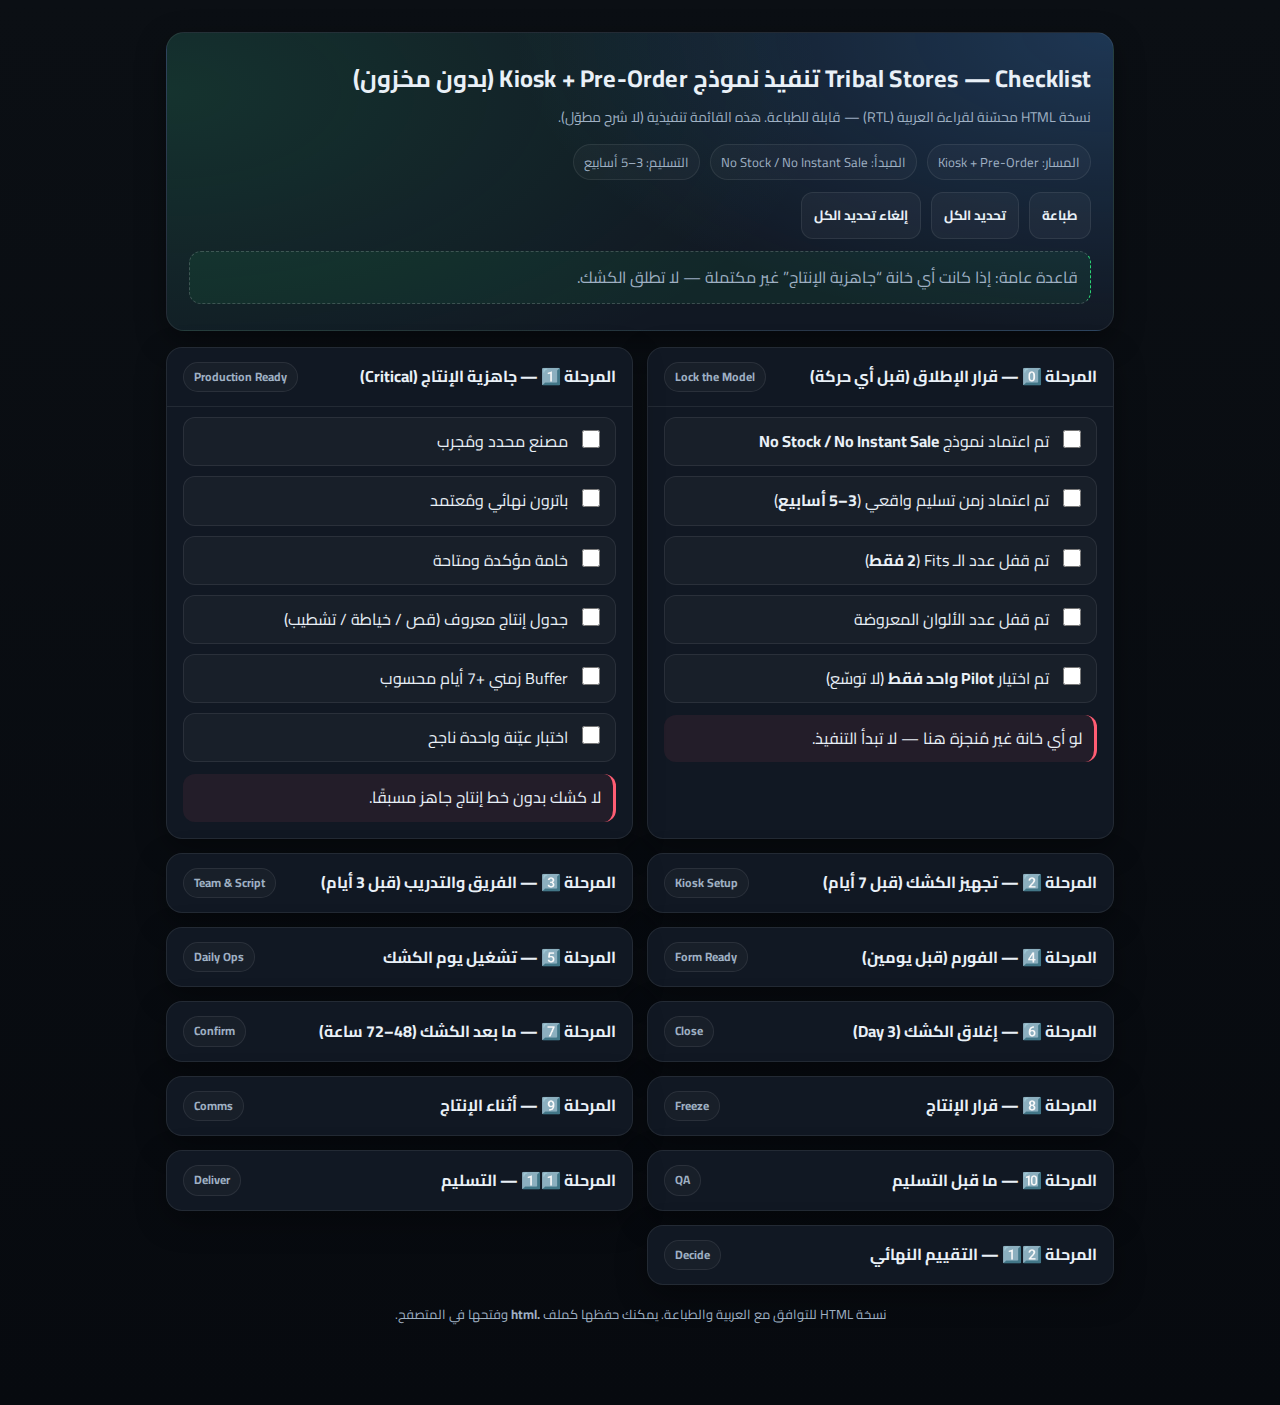
<file: index.html>
<!doctype html>
<html lang="ar" dir="rtl">
<head>
  <meta charset="utf-8" />
  <meta name="viewport" content="width=device-width, initial-scale=1" />
  <title>Tribal Stores — Checklist تنفيذ نموذج Kiosk + Pre-Order (بدون مخزون)</title>

  <!-- Arabic-first typography -->
  <link rel="preconnect" href="https://fonts.googleapis.com">
  <link rel="preconnect" href="https://fonts.gstatic.com" crossorigin>
  <link href="https://fonts.googleapis.com/css2?family=Cairo:wght@400;600;700&display=swap" rel="stylesheet">

  <style>
    :root{
      --bg:#0b0f14;
      --card:#111823;
      --muted:#9fb0c3;
      --text:#e9f0f7;
      --accent:#4aa3ff;
      --ok:#2bd576;
      --warn:#ffcf5a;
      --bad:#ff5d73;
      --border:rgba(255,255,255,.08);
      --shadow: 0 10px 30px rgba(0,0,0,.35);
    }
    *{box-sizing:border-box}
    body{
      margin:0;
      font-family:"Cairo", system-ui, -apple-system, "Segoe UI", Arial, sans-serif;
      background:linear-gradient(180deg, var(--bg), #070a0f);
      color:var(--text);
      line-height:1.7;
    }
    .wrap{
      max-width:980px;
      margin:32px auto;
      padding:0 16px 48px;
    }
    header{
      background:radial-gradient(1200px 600px at 100% 0%, rgba(74,163,255,.22), transparent 50%),
                 radial-gradient(1200px 600px at 0% 20%, rgba(43,213,118,.14), transparent 55%),
                 var(--card);
      border:1px solid var(--border);
      border-radius:18px;
      box-shadow:var(--shadow);
      padding:22px 20px;
    }
    h1{
      font-size:22px;
      margin:0 0 6px;
      letter-spacing:.2px;
    }
    .sub{
      margin:0;
      color:var(--muted);
      font-size:14px;
    }
    .meta{
      display:flex;
      gap:10px;
      flex-wrap:wrap;
      margin-top:14px;
    }
    .pill{
      border:1px solid var(--border);
      border-radius:999px;
      padding:6px 10px;
      font-size:13px;
      color:var(--muted);
      background:rgba(255,255,255,.03);
    }
    .grid{
      display:grid;
      grid-template-columns: 1fr;
      gap:14px;
      margin-top:16px;
    }
    details{
      background:var(--card);
      border:1px solid var(--border);
      border-radius:16px;
      box-shadow:var(--shadow);
      overflow:hidden;
    }
    summary{
      cursor:pointer;
      padding:14px 16px;
      font-weight:700;
      display:flex;
      align-items:center;
      justify-content:space-between;
      gap:10px;
      list-style:none;
    }
    summary::-webkit-details-marker{display:none}
    .tag{
      font-weight:700;
      font-size:12px;
      padding:4px 10px;
      border-radius:999px;
      border:1px solid var(--border);
      color:var(--muted);
      background:rgba(255,255,255,.03);
      white-space:nowrap;
    }
    .content{
      padding:0 16px 16px;
      border-top:1px solid var(--border);
    }
    .note{
      margin:12px 0 0;
      padding:12px 12px;
      border-radius:12px;
      border:1px dashed rgba(255,255,255,.18);
      color:var(--muted);
      background:rgba(255,255,255,.02);
    }
    ul{margin:10px 0 0; padding:0; list-style:none}
    li{
      margin:10px 0;
      padding:10px 12px;
      background:rgba(255,255,255,.03);
      border:1px solid var(--border);
      border-radius:12px;
      display:flex;
      gap:10px;
      align-items:flex-start;
    }
    input[type="checkbox"]{
      width:18px; height:18px;
      margin-top:2px;
      accent-color: var(--accent);
      flex:0 0 auto;
    }
    .li-text{flex:1}
    .li-text small{display:block; color:var(--muted); margin-top:4px}
    .rule{
      margin-top:12px;
      border-right:3px solid var(--warn);
      padding:10px 12px;
      background:rgba(255,207,90,.07);
      border-radius:12px;
      color:var(--text);
    }
    .danger{
      border-right-color: var(--bad);
      background:rgba(255,93,115,.08);
    }
    .ok{
      border-right-color: var(--ok);
      background:rgba(43,213,118,.08);
    }
    footer{
      margin-top:18px;
      color:var(--muted);
      font-size:13px;
      text-align:center;
    }
    .actions{
      display:flex;
      gap:10px;
      flex-wrap:wrap;
      margin-top:12px;
    }
    button{
      font-family:inherit;
      cursor:pointer;
      border-radius:12px;
      border:1px solid var(--border);
      background:rgba(255,255,255,.04);
      color:var(--text);
      padding:10px 12px;
      font-weight:700;
    }
    button:hover{background:rgba(255,255,255,.06)}
    @media (min-width: 900px){
      .grid{grid-template-columns: 1fr 1fr}
      header{padding:26px 22px}
      h1{font-size:24px}
    }
    @media print{
      body{background:#fff; color:#000}
      header, details{box-shadow:none}
      header, details{border:1px solid #ddd}
      .pill, .tag{color:#333; background:#f5f5f5}
      .note{border:1px dashed #bbb}
      li{background:#fff}
      button, .actions{display:none !important}
      a{color:#000}
    }
  </style>
</head>

<body>
  <div class="wrap">
    <header>
      <h1>Tribal Stores — Checklist تنفيذ نموذج Kiosk + Pre-Order (بدون مخزون)</h1>
      <p class="sub">
        نسخة HTML محسّنة لقراءة العربية (RTL) — قابلة للطباعة. هذه القائمة تنفيذية (لا شرح مطوّل).
      </p>
      <div class="meta">
        <span class="pill">المسار: Kiosk + Pre-Order</span>
        <span class="pill">المبدأ: No Stock / No Instant Sale</span>
        <span class="pill">التسليم: 3–5 أسابيع</span>
      </div>

      <div class="actions">
        <button type="button" onclick="window.print()">طباعة</button>
        <button type="button" onclick="checkAll(true)">تحديد الكل</button>
        <button type="button" onclick="checkAll(false)">إلغاء تحديد الكل</button>
      </div>

      <div class="note ok">
        قاعدة عامة: إذا كانت أي خانة “جاهزية الإنتاج” غير مكتملة — لا تطلق الكشك.
      </div>
    </header>

    <section class="grid">

      <!-- Stage 0 -->
      <details open>
        <summary>
          <span>المرحلة 0️⃣ — قرار الإطلاق (قبل أي حركة)</span>
          <span class="tag">Lock the Model</span>
        </summary>
        <div class="content">
          <ul>
            <li><input type="checkbox"><div class="li-text">تم اعتماد نموذج <b>No Stock / No Instant Sale</b></div></li>
            <li><input type="checkbox"><div class="li-text">تم اعتماد زمن تسليم واقعي (<b>3–5 أسابيع</b>)</div></li>
            <li><input type="checkbox"><div class="li-text">تم قفل عدد الـ Fits (<b>2 فقط</b>)</div></li>
            <li><input type="checkbox"><div class="li-text">تم قفل عدد الألوان المعروضة</div></li>
            <li><input type="checkbox"><div class="li-text">تم اختيار <b>Pilot واحد فقط</b> (لا توسّع)</div></li>
          </ul>
          <div class="rule danger">
            لو أي خانة غير مُنجزة هنا — لا تبدأ التنفيذ.
          </div>
        </div>
      </details>

      <!-- Stage 1 -->
      <details open>
        <summary>
          <span>المرحلة 1️⃣ — جاهزية الإنتاج (Critical)</span>
          <span class="tag">Production Ready</span>
        </summary>
        <div class="content">
          <ul>
            <li><input type="checkbox"><div class="li-text">مصنع محدد ومُجرب</div></li>
            <li><input type="checkbox"><div class="li-text">باترون نهائي ومُعتمد</div></li>
            <li><input type="checkbox"><div class="li-text">خامة مؤكدة ومتاحة</div></li>
            <li><input type="checkbox"><div class="li-text">جدول إنتاج معروف (قص / خياطة / تشطيب)</div></li>
            <li><input type="checkbox"><div class="li-text">Buffer زمني +7 أيام محسوب</div></li>
            <li><input type="checkbox"><div class="li-text">اختبار عيّنة واحدة ناجح</div></li>
          </ul>
          <div class="rule danger">
            لا كشك بدون خط إنتاج جاهز مسبقًا.
          </div>
        </div>
      </details>

      <!-- Stage 2 -->
      <details>
        <summary>
          <span>المرحلة 2️⃣ — تجهيز الكشك (قبل 7 أيام)</span>
          <span class="tag">Kiosk Setup</span>
        </summary>
        <div class="content">
          <ul>
            <li><input type="checkbox"><div class="li-text">حجز المكان (<b>3 أيام فقط</b>)</div></li>
            <li><input type="checkbox"><div class="li-text">تأكيد الجمهور المناسب للمكان</div></li>

            <li><input type="checkbox"><div class="li-text">تجهيز عينات المقاسات (كاملة)<small>كل المقاسات المطلوبة متاحة للتجربة</small></div></li>
            <li><input type="checkbox"><div class="li-text">تجهيز Fit Regular + Comfort</div></li>
            <li><input type="checkbox"><div class="li-text">Sample واحد لكل لون</div></li>

            <li><input type="checkbox"><div class="li-text">تجهيز مرآة</div></li>
            <li><input type="checkbox"><div class="li-text">تجهيز إضاءة نظيفة</div></li>
            <li><input type="checkbox"><div class="li-text">تجهيز Table + Stand</div></li>

            <li><input type="checkbox"><div class="li-text"><b>تأكيد عدم وجود</b>: Cash / POS / Bags / Stock</div></li>
          </ul>
        </div>
      </details>

      <!-- Stage 3 -->
      <details>
        <summary>
          <span>المرحلة 3️⃣ — الفريق والتدريب (قبل 3 أيام)</span>
          <span class="tag">Team & Script</span>
        </summary>
        <div class="content">
          <ul>
            <li><input type="checkbox"><div class="li-text">اختيار شخص هادئ (ليس Sales)</div></li>
            <li><input type="checkbox"><div class="li-text">شرح النموذج كاملًا له</div></li>
            <li><input type="checkbox"><div class="li-text">حفظ Script التجربة</div></li>
            <li><input type="checkbox"><div class="li-text">حفظ “ما لا يُقال” (No’s)</div></li>
            <li><input type="checkbox"><div class="li-text">تدريب على الصمت وعدم الإلحاح</div></li>
          </ul>
          <div class="rule">
            الفهم أهم من اللباقة.
          </div>
        </div>
      </details>

      <!-- Stage 4 -->
      <details>
        <summary>
          <span>المرحلة 4️⃣ — الفورم (قبل يومين)</span>
          <span class="tag">Form Ready</span>
        </summary>
        <div class="content">
          <ul>
            <li><input type="checkbox"><div class="li-text">فورم مطبوع / QR جاهز</div></li>
            <li><input type="checkbox"><div class="li-text">السعر مطبوع (Launch vs Future)</div></li>
            <li><input type="checkbox"><div class="li-text">Checkbox الالتزام موجود</div></li>
            <li><input type="checkbox"><div class="li-text">صياغة التسليم واضحة</div></li>
            <li><input type="checkbox"><div class="li-text">لا أسئلة زائدة</div></li>
            <li><input type="checkbox"><div class="li-text">تجربة ملء فورم تجريبية (1–2 أشخاص)</div></li>
          </ul>
        </div>
      </details>

      <!-- Stage 5 -->
      <details>
        <summary>
          <span>المرحلة 5️⃣ — تشغيل يوم الكشك</span>
          <span class="tag">Daily Ops</span>
        </summary>
        <div class="content">
          <div class="note">
            <b>كل صباح:</b>
          </div>
          <ul>
            <li><input type="checkbox"><div class="li-text">Brief 5 دقائق</div></li>
            <li><input type="checkbox"><div class="li-text">مراجعة Script</div></li>
            <li><input type="checkbox"><div class="li-text">مراجعة الأهداف (تجربة لا بيع)</div></li>
          </ul>

          <div class="note" style="margin-top:14px;">
            <b>أثناء اليوم:</b>
          </div>
          <ul>
            <li><input type="checkbox"><div class="li-text">لا ضغط</div></li>
            <li><input type="checkbox"><div class="li-text">لا تفاوض</div></li>
            <li><input type="checkbox"><div class="li-text">لا خصومات إضافية</div></li>
            <li><input type="checkbox"><div class="li-text">لا وعود خارج Script</div></li>
          </ul>

          <div class="note" style="margin-top:14px;">
            <b>نهاية اليوم:</b>
          </div>
          <ul>
            <li><input type="checkbox"><div class="li-text">تسجيل عدد الزوار</div></li>
            <li><input type="checkbox"><div class="li-text">تسجيل عدد من جرّبوا</div></li>
            <li><input type="checkbox"><div class="li-text">تسجيل عدد الفورمات المكتملة</div></li>
          </ul>
        </div>
      </details>

      <!-- Stage 6 -->
      <details>
        <summary>
          <span>المرحلة 6️⃣ — إغلاق الكشك (Day 3)</span>
          <span class="tag">Close</span>
        </summary>
        <div class="content">
          <ul>
            <li><input type="checkbox"><div class="li-text">إغلاق في الموعد (لا تمديد)</div></li>
            <li><input type="checkbox"><div class="li-text">جمع كل الفورمات</div></li>
            <li><input type="checkbox"><div class="li-text">لا وعود متأخرة</div></li>
            <li><input type="checkbox"><div class="li-text">لا تسجيلات بعد الإغلاق</div></li>
          </ul>
          <div class="rule">
            الندرة جزء من الثقة.
          </div>
        </div>
      </details>

      <!-- Stage 7 -->
      <details>
        <summary>
          <span>المرحلة 7️⃣ — ما بعد الكشك (48–72 ساعة)</span>
          <span class="tag">Confirm</span>
        </summary>
        <div class="content">
          <ul>
            <li><input type="checkbox"><div class="li-text">تجميع البيانات</div></li>
            <li><input type="checkbox"><div class="li-text">تنظيف البيانات</div></li>
            <li><input type="checkbox"><div class="li-text">مراجعة المقاسات المطلوبة</div></li>
            <li><input type="checkbox"><div class="li-text">مراجعة الألوان الأكثر طلبًا</div></li>
            <li><input type="checkbox"><div class="li-text">تحديد الطلبات القابلة للإنتاج</div></li>
            <li><input type="checkbox"><div class="li-text">إرسال رسالة تأكيد (Confirm / Cancel)</div></li>
            <li><input type="checkbox"><div class="li-text">حذف غير المؤكدين</div></li>
          </ul>
        </div>
      </details>

      <!-- Stage 8 -->
      <details>
        <summary>
          <span>المرحلة 8️⃣ — قرار الإنتاج</span>
          <span class="tag">Freeze</span>
        </summary>
        <div class="content">
          <ul>
            <li><input type="checkbox"><div class="li-text">تأكيد العدد النهائي</div></li>
            <li><input type="checkbox"><div class="li-text"><b>Freeze</b> المقاسات والألوان</div></li>
            <li><input type="checkbox"><div class="li-text">إصدار أمر الإنتاج</div></li>
            <li><input type="checkbox"><div class="li-text">حجز الخامة</div></li>
            <li><input type="checkbox"><div class="li-text">جدولة المصنع</div></li>
          </ul>
          <div class="rule danger">
            لا تعديلات بعد نقطة الـ Freeze.
          </div>
        </div>
      </details>

      <!-- Stage 9 -->
      <details>
        <summary>
          <span>المرحلة 9️⃣ — أثناء الإنتاج</span>
          <span class="tag">Comms</span>
        </summary>
        <div class="content">
          <ul>
            <li><input type="checkbox"><div class="li-text">متابعة داخلية فقط</div></li>
            <li><input type="checkbox"><div class="li-text">لا Updates متكررة للعملاء</div></li>
            <li><input type="checkbox"><div class="li-text">رسالة واحدة في منتصف المدة: “الإنتاج بدأ – كل شيء حسب الخطة”</div></li>
          </ul>
        </div>
      </details>

      <!-- Stage 10 -->
      <details>
        <summary>
          <span>المرحلة 🔟 — ما قبل التسليم</span>
          <span class="tag">QA</span>
        </summary>
        <div class="content">
          <ul>
            <li><input type="checkbox"><div class="li-text">فحص المقاسات</div></li>
            <li><input type="checkbox"><div class="li-text">فحص الجودة</div></li>
            <li><input type="checkbox"><div class="li-text">تجهيز التعبئة</div></li>
            <li><input type="checkbox"><div class="li-text">تجهيز الشحن</div></li>
            <li><input type="checkbox"><div class="li-text">لا تسليم جزئي</div></li>
          </ul>
        </div>
      </details>

      <!-- Stage 11 -->
      <details>
        <summary>
          <span>المرحلة 1️⃣1️⃣ — التسليم</span>
          <span class="tag">Deliver</span>
        </summary>
        <div class="content">
          <ul>
            <li><input type="checkbox"><div class="li-text">تسليم كامل للدفعة</div></li>
            <li><input type="checkbox"><div class="li-text">رسالة هادئة بعد التسليم</div></li>
            <li><input type="checkbox"><div class="li-text">طلب رأي بدون ضغط</div></li>
            <li><input type="checkbox"><div class="li-text">توثيق أي ملاحظات</div></li>
          </ul>
        </div>
      </details>

      <!-- Stage 12 -->
      <details>
        <summary>
          <span>المرحلة 1️⃣2️⃣ — التقييم النهائي</span>
          <span class="tag">Decide</span>
        </summary>
        <div class="content">
          <ul>
            <li><input type="checkbox"><div class="li-text">نسبة التأكيد ≥ 70%</div></li>
            <li><input type="checkbox"><div class="li-text">شكاوى المقاس ≤ 5%</div></li>
            <li><input type="checkbox"><div class="li-text">الالتزام بالزمن (3–5 أسابيع)</div></li>
            <li><input type="checkbox"><div class="li-text">الفريق مرتاح وقادر يكرر</div></li>
            <li><input type="checkbox"><div class="li-text">النموذج قابل للتكرار (بدون توتر)</div></li>
          </ul>

          <div class="rule ok">
            إذا ✅ → نكرر في مكان آخر بنفس النموذج.  
            إذا ❌ → نعدّل (Copy / مكان / عرض الألوان) قبل أي توسّع.
          </div>
        </div>
      </details>

    </section>

    <footer>
      نسخة HTML للتوافق مع العربية والطباعة. يمكنك حفظها كملف <b>.html</b> وفتحها في المتصفح.
    </footer>
  </div>

  <script>
    function checkAll(state){
      document.querySelectorAll('input[type="checkbox"]').forEach(cb => cb.checked = state);
    }
  </script>
</body>
</html>
</file>
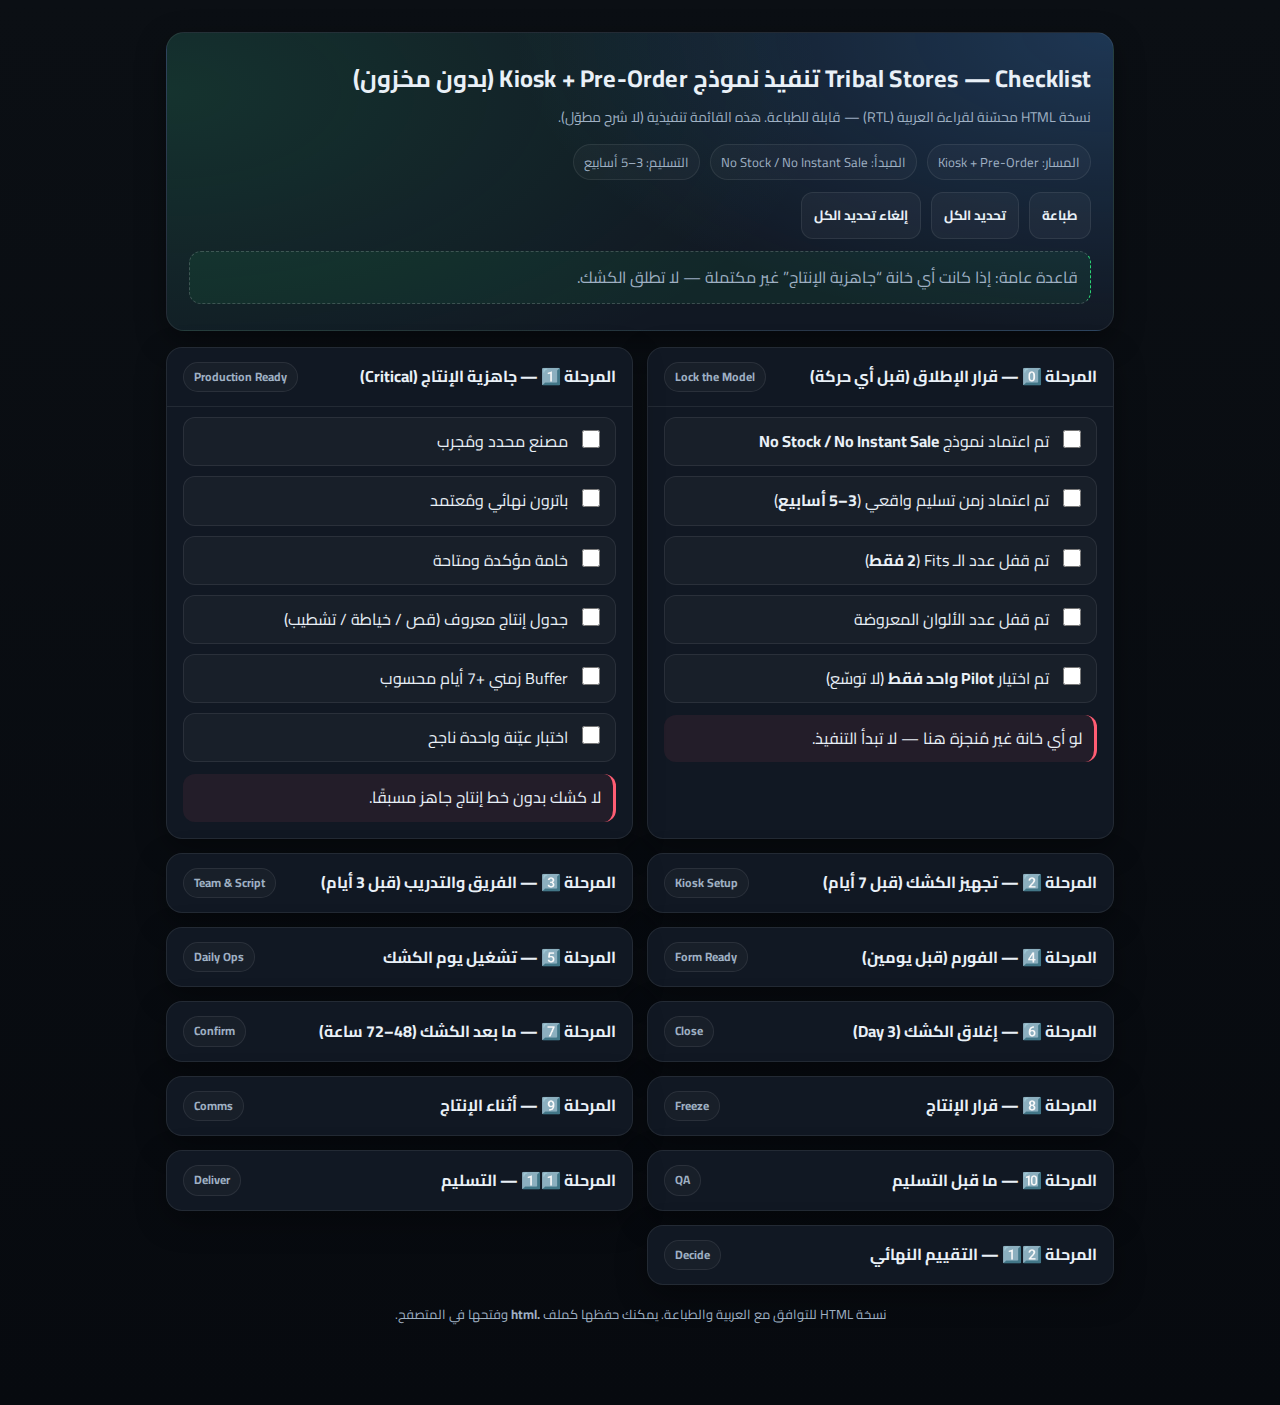
<file: presentation.html>
<!doctype html>
<html lang="ar" dir="rtl">
<head>
  <meta charset="utf-8" />
  <meta name="viewport" content="width=device-width, initial-scale=1" />
  <title>Tribal Stores — Checklist تنفيذ نموذج Kiosk + Pre-Order (بدون مخزون)</title>

  <!-- Arabic-first typography -->
  <link rel="preconnect" href="https://fonts.googleapis.com">
  <link rel="preconnect" href="https://fonts.gstatic.com" crossorigin>
  <link href="https://fonts.googleapis.com/css2?family=Cairo:wght@400;600;700&display=swap" rel="stylesheet">

  <style>
    :root{
      --bg:#0b0f14;
      --card:#111823;
      --muted:#9fb0c3;
      --text:#e9f0f7;
      --accent:#4aa3ff;
      --ok:#2bd576;
      --warn:#ffcf5a;
      --bad:#ff5d73;
      --border:rgba(255,255,255,.08);
      --shadow: 0 10px 30px rgba(0,0,0,.35);
    }
    *{box-sizing:border-box}
body {
  overflow: hidden;
}

.section {
  height: calc(100vh - 120px);
  overflow: hidden;
}  
    body{
      margin:0;
      font-family:"Cairo", system-ui, -apple-system, "Segoe UI", Arial, sans-serif;
      background:linear-gradient(180deg, var(--bg), #070a0f);
      color:var(--text);
      line-height:1.7;
    }
    .wrap{
      max-width:980px;
      margin:32px auto;
      padding:0 16px 48px;
    }
    header{
      background:radial-gradient(1200px 600px at 100% 0%, rgba(74,163,255,.22), transparent 50%),
                 radial-gradient(1200px 600px at 0% 20%, rgba(43,213,118,.14), transparent 55%),
                 var(--card);
      border:1px solid var(--border);
      border-radius:18px;
      box-shadow:var(--shadow);
      padding:22px 20px;
    }
    h1{
      font-size:22px;
      margin:0 0 6px;
      letter-spacing:.2px;
    }
    .sub{
      margin:0;
      color:var(--muted);
      font-size:14px;
    }
    .meta{
      display:flex;
      gap:10px;
      flex-wrap:wrap;
      margin-top:14px;
    }
    .pill{
      border:1px solid var(--border);
      border-radius:999px;
      padding:6px 10px;
      font-size:13px;
      color:var(--muted);
      background:rgba(255,255,255,.03);
    }
    .grid{
      display:grid;
      grid-template-columns: 1fr;
      gap:14px;
      margin-top:16px;
    }
    details{
      background:var(--card);
      border:1px solid var(--border);
      border-radius:16px;
      box-shadow:var(--shadow);
      overflow:hidden;
    }
    summary{
      cursor:pointer;
      padding:14px 16px;
      font-weight:700;
      display:flex;
      align-items:center;
      justify-content:space-between;
      gap:10px;
      list-style:none;
    }
    summary::-webkit-details-marker{display:none}
    .tag{
      font-weight:700;
      font-size:12px;
      padding:4px 10px;
      border-radius:999px;
      border:1px solid var(--border);
      color:var(--muted);
      background:rgba(255,255,255,.03);
      white-space:nowrap;
    }
    .content{
      padding:0 16px 16px;
      border-top:1px solid var(--border);
    }
    .note{
      margin:12px 0 0;
      padding:12px 12px;
      border-radius:12px;
      border:1px dashed rgba(255,255,255,.18);
      color:var(--muted);
      background:rgba(255,255,255,.02);
    }
    ul{margin:10px 0 0; padding:0; list-style:none}
    li{
      margin:10px 0;
      padding:10px 12px;
      background:rgba(255,255,255,.03);
      border:1px solid var(--border);
      border-radius:12px;
      display:flex;
      gap:10px;
      align-items:flex-start;
    }
    input[type="checkbox"]{
      width:18px; height:18px;
      margin-top:2px;
      accent-color: var(--accent);
      flex:0 0 auto;
    }
    .li-text{flex:1}
    .li-text small{display:block; color:var(--muted); margin-top:4px}
    .rule{
      margin-top:12px;
      border-right:3px solid var(--warn);
      padding:10px 12px;
      background:rgba(255,207,90,.07);
      border-radius:12px;
      color:var(--text);
    }
    .danger{
      border-right-color: var(--bad);
      background:rgba(255,93,115,.08);
    }
    .ok{
      border-right-color: var(--ok);
      background:rgba(43,213,118,.08);
    }
    footer{
      margin-top:18px;
      color:var(--muted);
      font-size:13px;
      text-align:center;
    }
    .actions{
      display:flex;
      gap:10px;
      flex-wrap:wrap;
      margin-top:12px;
    }
    button{
      font-family:inherit;
      cursor:pointer;
      border-radius:12px;
      border:1px solid var(--border);
      background:rgba(255,255,255,.04);
      color:var(--text);
      padding:10px 12px;
      font-weight:700;
    }
    button:hover{background:rgba(255,255,255,.06)}
    @media (min-width: 900px){
      .grid{grid-template-columns: 1fr 1fr}
      header{padding:26px 22px}
      h1{font-size:24px}
    }
    @media print{
      body{background:#fff; color:#000}
      header, details{box-shadow:none}
      header, details{border:1px solid #ddd}
      .pill, .tag{color:#333; background:#f5f5f5}
      .note{border:1px dashed #bbb}
      li{background:#fff}
      button, .actions{display:none !important}
      a{color:#000}
    }
  </style>
</head>

<body>
  <div class="wrap">
    <header>
      <h1>Tribal Stores — Checklist تنفيذ نموذج Kiosk + Pre-Order (بدون مخزون)</h1>
      <p class="sub">
        نسخة HTML محسّنة لقراءة العربية (RTL) — قابلة للطباعة. هذه القائمة تنفيذية (لا شرح مطوّل).
      </p>
      <div class="meta">
        <span class="pill">المسار: Kiosk + Pre-Order</span>
        <span class="pill">المبدأ: No Stock / No Instant Sale</span>
        <span class="pill">التسليم: 3–5 أسابيع</span>
      </div>

      <div class="actions">
        <button type="button" onclick="window.print()">طباعة</button>
        <button type="button" onclick="checkAll(true)">تحديد الكل</button>
        <button type="button" onclick="checkAll(false)">إلغاء تحديد الكل</button>
      </div>

      <div class="note ok">
        قاعدة عامة: إذا كانت أي خانة “جاهزية الإنتاج” غير مكتملة — لا تطلق الكشك.
      </div>
    </header>

    <section class="grid">

      <!-- Stage 0 -->
      <details open>
        <summary>
          <span>المرحلة 0️⃣ — قرار الإطلاق (قبل أي حركة)</span>
          <span class="tag">Lock the Model</span>
        </summary>
        <div class="content">
          <ul>
            <li><input type="checkbox"><div class="li-text">تم اعتماد نموذج <b>No Stock / No Instant Sale</b></div></li>
            <li><input type="checkbox"><div class="li-text">تم اعتماد زمن تسليم واقعي (<b>3–5 أسابيع</b>)</div></li>
            <li><input type="checkbox"><div class="li-text">تم قفل عدد الـ Fits (<b>2 فقط</b>)</div></li>
            <li><input type="checkbox"><div class="li-text">تم قفل عدد الألوان المعروضة</div></li>
            <li><input type="checkbox"><div class="li-text">تم اختيار <b>Pilot واحد فقط</b> (لا توسّع)</div></li>
          </ul>
          <div class="rule danger">
            لو أي خانة غير مُنجزة هنا — لا تبدأ التنفيذ.
          </div>
        </div>
      </details>

      <!-- Stage 1 -->
      <details open>
        <summary>
          <span>المرحلة 1️⃣ — جاهزية الإنتاج (Critical)</span>
          <span class="tag">Production Ready</span>
        </summary>
        <div class="content">
          <ul>
            <li><input type="checkbox"><div class="li-text">مصنع محدد ومُجرب</div></li>
            <li><input type="checkbox"><div class="li-text">باترون نهائي ومُعتمد</div></li>
            <li><input type="checkbox"><div class="li-text">خامة مؤكدة ومتاحة</div></li>
            <li><input type="checkbox"><div class="li-text">جدول إنتاج معروف (قص / خياطة / تشطيب)</div></li>
            <li><input type="checkbox"><div class="li-text">Buffer زمني +7 أيام محسوب</div></li>
            <li><input type="checkbox"><div class="li-text">اختبار عيّنة واحدة ناجح</div></li>
          </ul>
          <div class="rule danger">
            لا كشك بدون خط إنتاج جاهز مسبقًا.
          </div>
        </div>
      </details>

      <!-- Stage 2 -->
      <details>
        <summary>
          <span>المرحلة 2️⃣ — تجهيز الكشك (قبل 7 أيام)</span>
          <span class="tag">Kiosk Setup</span>
        </summary>
        <div class="content">
          <ul>
            <li><input type="checkbox"><div class="li-text">حجز المكان (<b>3 أيام فقط</b>)</div></li>
            <li><input type="checkbox"><div class="li-text">تأكيد الجمهور المناسب للمكان</div></li>

            <li><input type="checkbox"><div class="li-text">تجهيز عينات المقاسات (كاملة)<small>كل المقاسات المطلوبة متاحة للتجربة</small></div></li>
            <li><input type="checkbox"><div class="li-text">تجهيز Fit Regular + Comfort</div></li>
            <li><input type="checkbox"><div class="li-text">Sample واحد لكل لون</div></li>

            <li><input type="checkbox"><div class="li-text">تجهيز مرآة</div></li>
            <li><input type="checkbox"><div class="li-text">تجهيز إضاءة نظيفة</div></li>
            <li><input type="checkbox"><div class="li-text">تجهيز Table + Stand</div></li>

            <li><input type="checkbox"><div class="li-text"><b>تأكيد عدم وجود</b>: Cash / POS / Bags / Stock</div></li>
          </ul>
        </div>
      </details>

      <!-- Stage 3 -->
      <details>
        <summary>
          <span>المرحلة 3️⃣ — الفريق والتدريب (قبل 3 أيام)</span>
          <span class="tag">Team & Script</span>
        </summary>
        <div class="content">
          <ul>
            <li><input type="checkbox"><div class="li-text">اختيار شخص هادئ (ليس Sales)</div></li>
            <li><input type="checkbox"><div class="li-text">شرح النموذج كاملًا له</div></li>
            <li><input type="checkbox"><div class="li-text">حفظ Script التجربة</div></li>
            <li><input type="checkbox"><div class="li-text">حفظ “ما لا يُقال” (No’s)</div></li>
            <li><input type="checkbox"><div class="li-text">تدريب على الصمت وعدم الإلحاح</div></li>
          </ul>
          <div class="rule">
            الفهم أهم من اللباقة.
          </div>
        </div>
      </details>

      <!-- Stage 4 -->
      <details>
        <summary>
          <span>المرحلة 4️⃣ — الفورم (قبل يومين)</span>
          <span class="tag">Form Ready</span>
        </summary>
        <div class="content">
          <ul>
            <li><input type="checkbox"><div class="li-text">فورم مطبوع / QR جاهز</div></li>
            <li><input type="checkbox"><div class="li-text">السعر مطبوع (Launch vs Future)</div></li>
            <li><input type="checkbox"><div class="li-text">Checkbox الالتزام موجود</div></li>
            <li><input type="checkbox"><div class="li-text">صياغة التسليم واضحة</div></li>
            <li><input type="checkbox"><div class="li-text">لا أسئلة زائدة</div></li>
            <li><input type="checkbox"><div class="li-text">تجربة ملء فورم تجريبية (1–2 أشخاص)</div></li>
          </ul>
        </div>
      </details>

      <!-- Stage 5 -->
      <details>
        <summary>
          <span>المرحلة 5️⃣ — تشغيل يوم الكشك</span>
          <span class="tag">Daily Ops</span>
        </summary>
        <div class="content">
          <div class="note">
            <b>كل صباح:</b>
          </div>
          <ul>
            <li><input type="checkbox"><div class="li-text">Brief 5 دقائق</div></li>
            <li><input type="checkbox"><div class="li-text">مراجعة Script</div></li>
            <li><input type="checkbox"><div class="li-text">مراجعة الأهداف (تجربة لا بيع)</div></li>
          </ul>

          <div class="note" style="margin-top:14px;">
            <b>أثناء اليوم:</b>
          </div>
          <ul>
            <li><input type="checkbox"><div class="li-text">لا ضغط</div></li>
            <li><input type="checkbox"><div class="li-text">لا تفاوض</div></li>
            <li><input type="checkbox"><div class="li-text">لا خصومات إضافية</div></li>
            <li><input type="checkbox"><div class="li-text">لا وعود خارج Script</div></li>
          </ul>

          <div class="note" style="margin-top:14px;">
            <b>نهاية اليوم:</b>
          </div>
          <ul>
            <li><input type="checkbox"><div class="li-text">تسجيل عدد الزوار</div></li>
            <li><input type="checkbox"><div class="li-text">تسجيل عدد من جرّبوا</div></li>
            <li><input type="checkbox"><div class="li-text">تسجيل عدد الفورمات المكتملة</div></li>
          </ul>
        </div>
      </details>

      <!-- Stage 6 -->
      <details>
        <summary>
          <span>المرحلة 6️⃣ — إغلاق الكشك (Day 3)</span>
          <span class="tag">Close</span>
        </summary>
        <div class="content">
          <ul>
            <li><input type="checkbox"><div class="li-text">إغلاق في الموعد (لا تمديد)</div></li>
            <li><input type="checkbox"><div class="li-text">جمع كل الفورمات</div></li>
            <li><input type="checkbox"><div class="li-text">لا وعود متأخرة</div></li>
            <li><input type="checkbox"><div class="li-text">لا تسجيلات بعد الإغلاق</div></li>
          </ul>
          <div class="rule">
            الندرة جزء من الثقة.
          </div>
        </div>
      </details>

      <!-- Stage 7 -->
      <details>
        <summary>
          <span>المرحلة 7️⃣ — ما بعد الكشك (48–72 ساعة)</span>
          <span class="tag">Confirm</span>
        </summary>
        <div class="content">
          <ul>
            <li><input type="checkbox"><div class="li-text">تجميع البيانات</div></li>
            <li><input type="checkbox"><div class="li-text">تنظيف البيانات</div></li>
            <li><input type="checkbox"><div class="li-text">مراجعة المقاسات المطلوبة</div></li>
            <li><input type="checkbox"><div class="li-text">مراجعة الألوان الأكثر طلبًا</div></li>
            <li><input type="checkbox"><div class="li-text">تحديد الطلبات القابلة للإنتاج</div></li>
            <li><input type="checkbox"><div class="li-text">إرسال رسالة تأكيد (Confirm / Cancel)</div></li>
            <li><input type="checkbox"><div class="li-text">حذف غير المؤكدين</div></li>
          </ul>
        </div>
      </details>

      <!-- Stage 8 -->
      <details>
        <summary>
          <span>المرحلة 8️⃣ — قرار الإنتاج</span>
          <span class="tag">Freeze</span>
        </summary>
        <div class="content">
          <ul>
            <li><input type="checkbox"><div class="li-text">تأكيد العدد النهائي</div></li>
            <li><input type="checkbox"><div class="li-text"><b>Freeze</b> المقاسات والألوان</div></li>
            <li><input type="checkbox"><div class="li-text">إصدار أمر الإنتاج</div></li>
            <li><input type="checkbox"><div class="li-text">حجز الخامة</div></li>
            <li><input type="checkbox"><div class="li-text">جدولة المصنع</div></li>
          </ul>
          <div class="rule danger">
            لا تعديلات بعد نقطة الـ Freeze.
          </div>
        </div>
      </details>

      <!-- Stage 9 -->
      <details>
        <summary>
          <span>المرحلة 9️⃣ — أثناء الإنتاج</span>
          <span class="tag">Comms</span>
        </summary>
        <div class="content">
          <ul>
            <li><input type="checkbox"><div class="li-text">متابعة داخلية فقط</div></li>
            <li><input type="checkbox"><div class="li-text">لا Updates متكررة للعملاء</div></li>
            <li><input type="checkbox"><div class="li-text">رسالة واحدة في منتصف المدة: “الإنتاج بدأ – كل شيء حسب الخطة”</div></li>
          </ul>
        </div>
      </details>

      <!-- Stage 10 -->
      <details>
        <summary>
          <span>المرحلة 🔟 — ما قبل التسليم</span>
          <span class="tag">QA</span>
        </summary>
        <div class="content">
          <ul>
            <li><input type="checkbox"><div class="li-text">فحص المقاسات</div></li>
            <li><input type="checkbox"><div class="li-text">فحص الجودة</div></li>
            <li><input type="checkbox"><div class="li-text">تجهيز التعبئة</div></li>
            <li><input type="checkbox"><div class="li-text">تجهيز الشحن</div></li>
            <li><input type="checkbox"><div class="li-text">لا تسليم جزئي</div></li>
          </ul>
        </div>
      </details>

      <!-- Stage 11 -->
      <details>
        <summary>
          <span>المرحلة 1️⃣1️⃣ — التسليم</span>
          <span class="tag">Deliver</span>
        </summary>
        <div class="content">
          <ul>
            <li><input type="checkbox"><div class="li-text">تسليم كامل للدفعة</div></li>
            <li><input type="checkbox"><div class="li-text">رسالة هادئة بعد التسليم</div></li>
            <li><input type="checkbox"><div class="li-text">طلب رأي بدون ضغط</div></li>
            <li><input type="checkbox"><div class="li-text">توثيق أي ملاحظات</div></li>
          </ul>
        </div>
      </details>

      <!-- Stage 12 -->
      <details>
        <summary>
          <span>المرحلة 1️⃣2️⃣ — التقييم النهائي</span>
          <span class="tag">Decide</span>
        </summary>
        <div class="content">
          <ul>
            <li><input type="checkbox"><div class="li-text">نسبة التأكيد ≥ 70%</div></li>
            <li><input type="checkbox"><div class="li-text">شكاوى المقاس ≤ 5%</div></li>
            <li><input type="checkbox"><div class="li-text">الالتزام بالزمن (3–5 أسابيع)</div></li>
            <li><input type="checkbox"><div class="li-text">الفريق مرتاح وقادر يكرر</div></li>
            <li><input type="checkbox"><div class="li-text">النموذج قابل للتكرار (بدون توتر)</div></li>
          </ul>

          <div class="rule ok">
            إذا ✅ → نكرر في مكان آخر بنفس النموذج.  
            إذا ❌ → نعدّل (Copy / مكان / عرض الألوان) قبل أي توسّع.
          </div>
        </div>
      </details>

    </section>

    <footer>
      نسخة HTML للتوافق مع العربية والطباعة. يمكنك حفظها كملف <b>.html</b> وفتحها في المتصفح.
    </footer>
  </div>

  <script>
    function checkAll(state){
      document.querySelectorAll('input[type="checkbox"]').forEach(cb => cb.checked = state);
    }
  </script>
</body>
</html>
</file>
